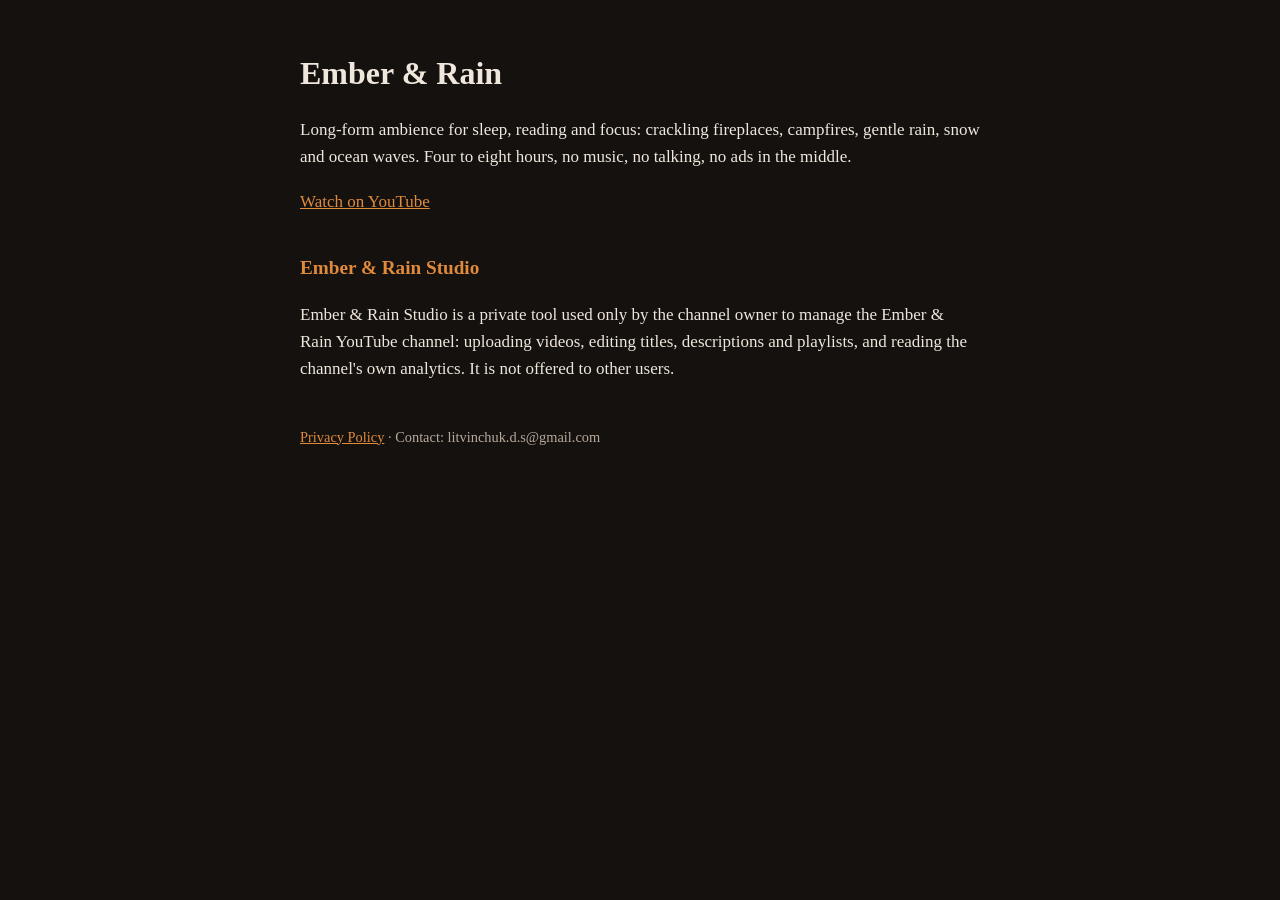
<file: index.html>
<!doctype html><html lang="en"><head><meta charset="utf-8"><meta name="viewport" content="width=device-width,initial-scale=1">
<title>Ember & Rain</title><link rel="stylesheet" href="style.css"></head><body><main>
<h1>Ember &amp; Rain</h1>
<p>Long-form ambience for sleep, reading and focus: crackling fireplaces, campfires, gentle rain, snow and ocean waves. Four to eight hours, no music, no talking, no ads in the middle.</p>
<p><a href="https://www.youtube.com/channel/UCOoertkAR-xxH4gTfypmjUg">Watch on YouTube</a></p>
<h2>Ember &amp; Rain Studio</h2>
<p>Ember &amp; Rain Studio is a private tool used only by the channel owner to manage the Ember &amp; Rain YouTube channel: uploading videos, editing titles, descriptions and playlists, and reading the channel's own analytics. It is not offered to other users.</p>
<footer class="muted"><a href="privacy.html">Privacy Policy</a> · Contact: litvinchuk.d.s@gmail.com</footer>
</main></body></html>
</file>
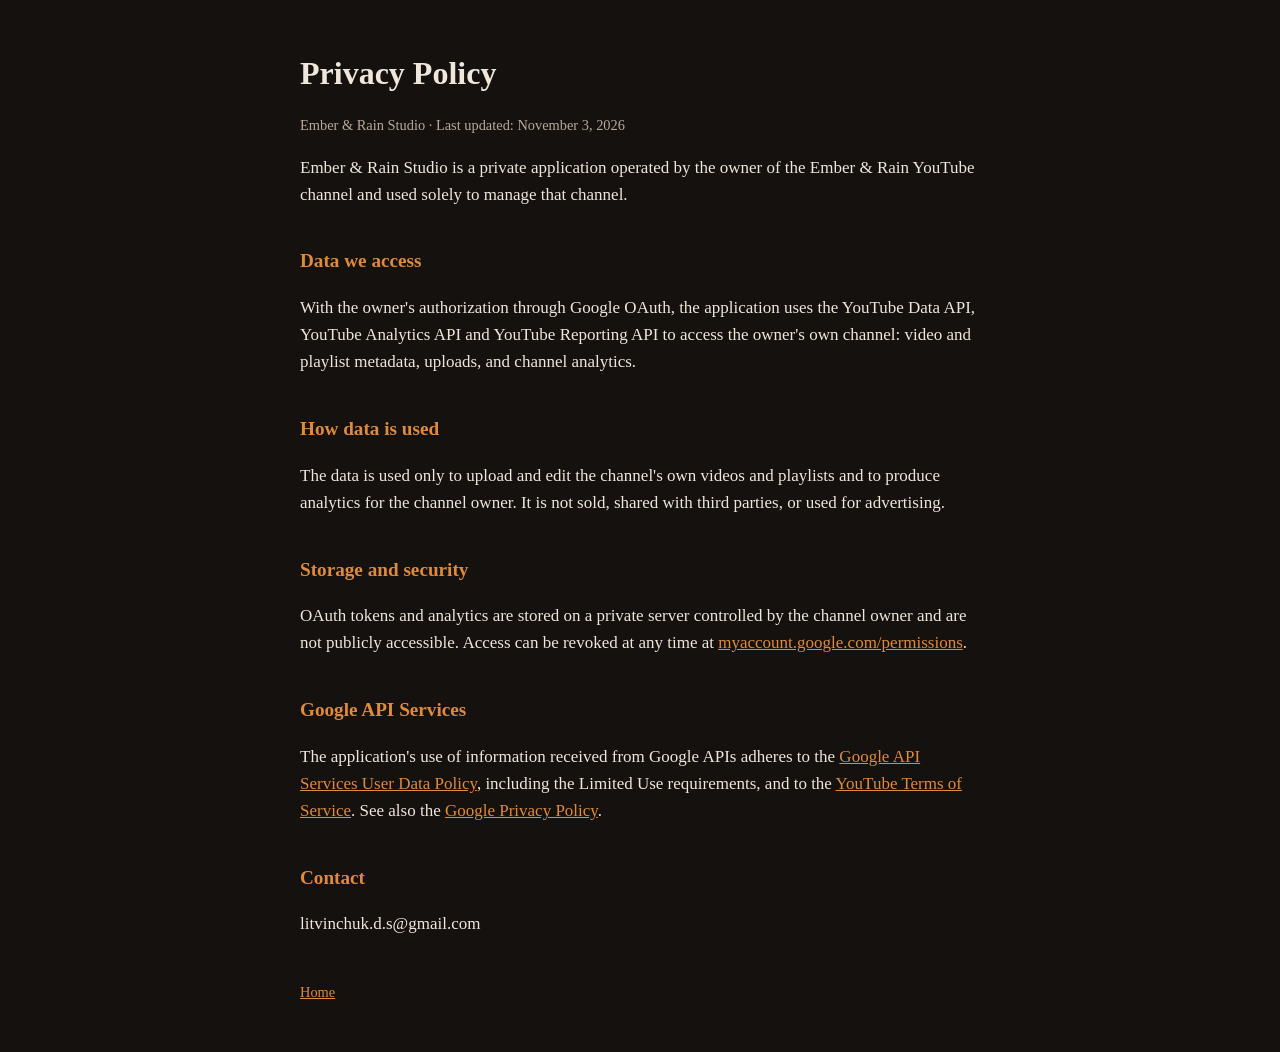
<file: privacy.html>
<!doctype html><html lang="en"><head><meta charset="utf-8"><meta name="viewport" content="width=device-width,initial-scale=1">
<title>Privacy Policy · Ember & Rain Studio</title><link rel="stylesheet" href="style.css"></head><body><main>
<h1>Privacy Policy</h1><p class="muted">Ember &amp; Rain Studio · Last updated: November 3, 2026</p>
<p>Ember &amp; Rain Studio is a private application operated by the owner of the Ember &amp; Rain YouTube channel and used solely to manage that channel.</p>
<h2>Data we access</h2>
<p>With the owner's authorization through Google OAuth, the application uses the YouTube Data API, YouTube Analytics API and YouTube Reporting API to access the owner's own channel: video and playlist metadata, uploads, and channel analytics.</p>
<h2>How data is used</h2>
<p>The data is used only to upload and edit the channel's own videos and playlists and to produce analytics for the channel owner. It is not sold, shared with third parties, or used for advertising.</p>
<h2>Storage and security</h2>
<p>OAuth tokens and analytics are stored on a private server controlled by the channel owner and are not publicly accessible. Access can be revoked at any time at <a href="https://myaccount.google.com/permissions">myaccount.google.com/permissions</a>.</p>
<h2>Google API Services</h2>
<p>The application's use of information received from Google APIs adheres to the <a href="https://developers.google.com/terms/api-services-user-data-policy">Google API Services User Data Policy</a>, including the Limited Use requirements, and to the <a href="https://www.youtube.com/t/terms">YouTube Terms of Service</a>. See also the <a href="https://policies.google.com/privacy">Google Privacy Policy</a>.</p>
<h2>Contact</h2><p>litvinchuk.d.s@gmail.com</p>
<footer class="muted"><a href="index.html">Home</a></footer>
</main></body></html>
</file>
<file: style.css>
:root{--bg:#14110f;--fg:#efe6dc;--muted:#b7a99a;--accent:#e08a3c}
*{box-sizing:border-box}body{margin:0;background:var(--bg);color:var(--fg);font:17px/1.6 Georgia,serif}
main{max-width:720px;margin:0 auto;padding:48px 20px}h1{font-size:2rem;margin:0 0 .3em}h2{font-size:1.2rem;margin-top:2em;color:var(--accent)}
a{color:var(--accent)}p,li{color:var(--fg)}.muted{color:var(--muted);font-size:.9rem}footer{margin-top:3em}
</file>
